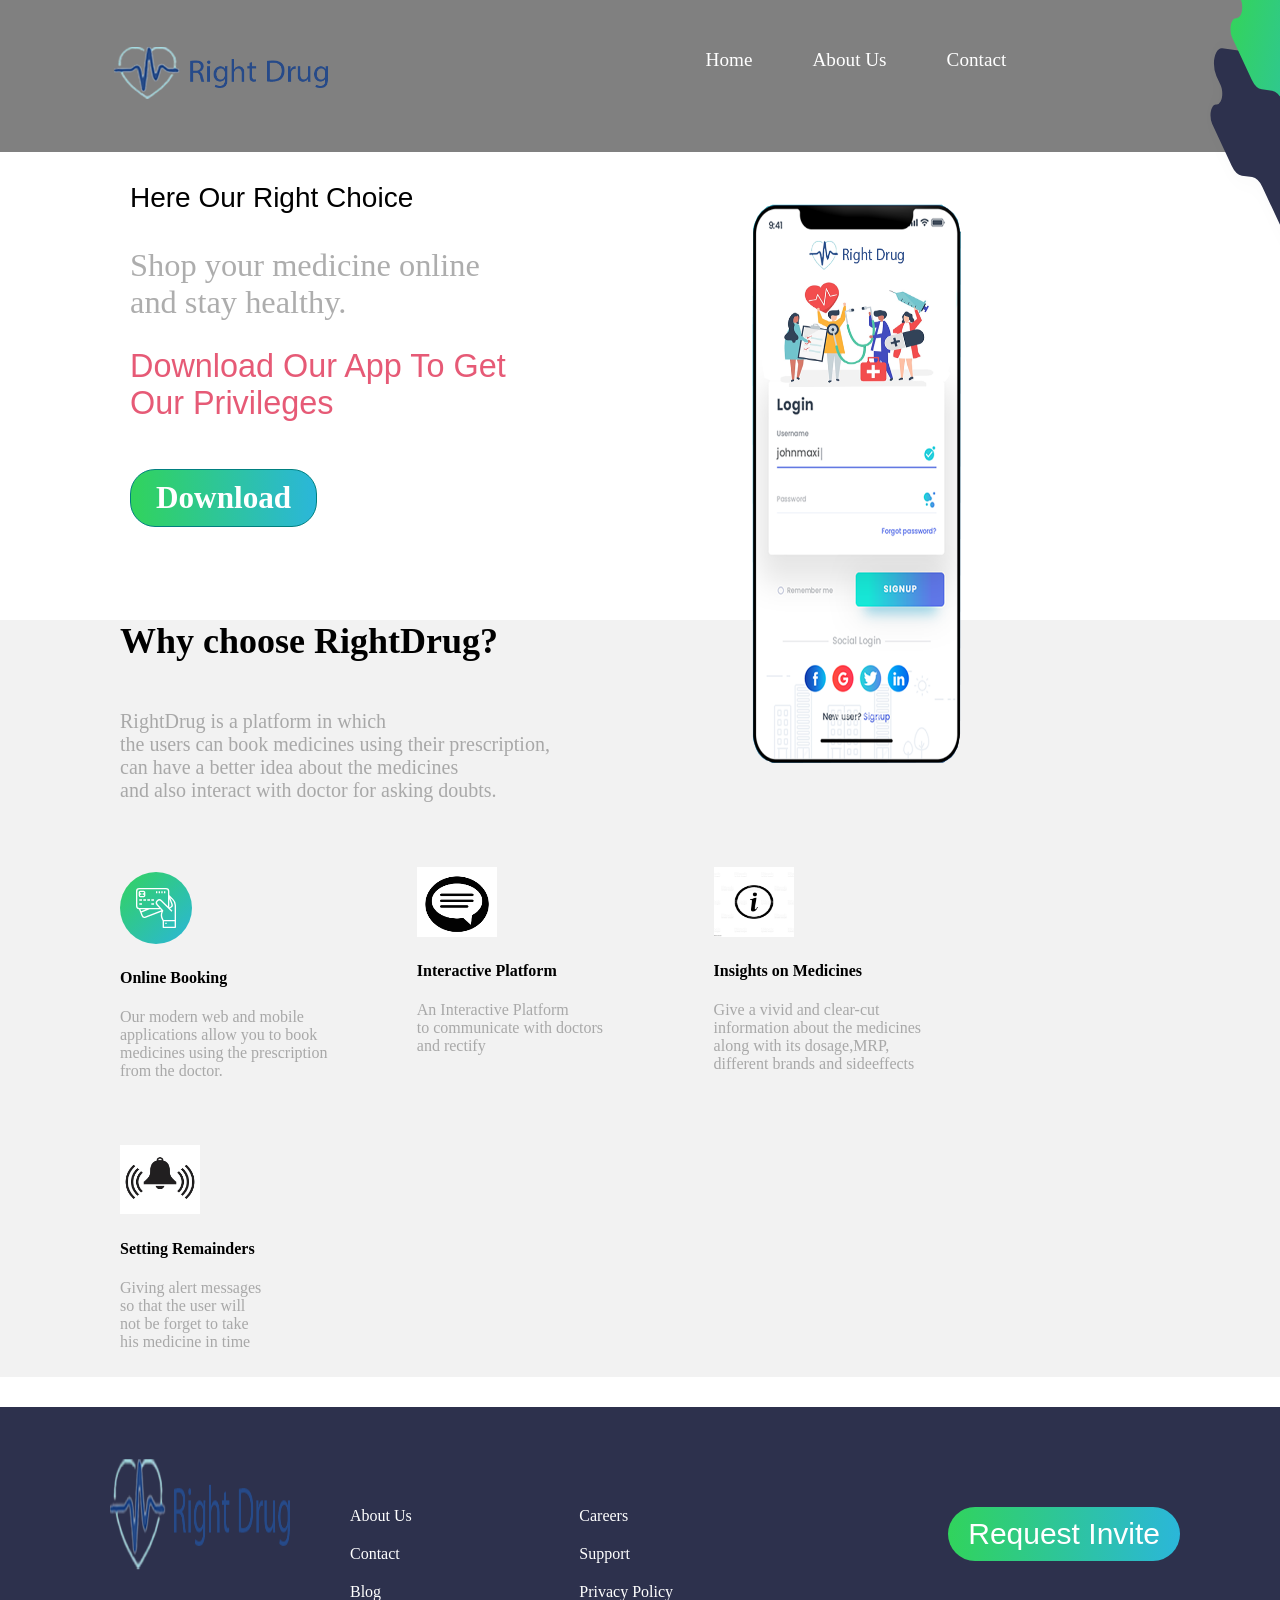
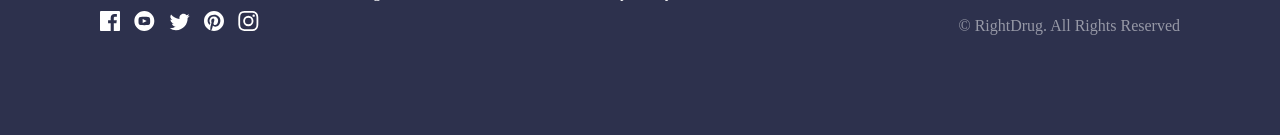
<file: index.html>
<!DOCTYPE html>
<html lang="en">
<head>
  <meta charset="UTF-8">
  <meta name="viewport" content="width=device-width, initial-scale=1.0"> <!-- displays site properly based on user's device -->

  <link href="https://fonts.googleapis.com/css2?family=Public+Sans:wght@300;400;700&display=swap" rel="stylesheet">

  <link rel="icon" type="image/png" sizes="32x32" href="./images/favicon-32x32.png">

  <link rel="stylesheet" type="text/css" href="s3.css">
  
  <title>RightDrug</title>

</head>
<body>
<header>
    <div class="h-lg">
        <img src="RightDrug logo.png">
    </div>
    <nav>
        <a href="">Home</a>
        <a href="">About Us</a>
        <a href="">Contact</a>
    </nav>
    <button class="btn">Know More</button>
        

</header>
<section class="s-1">
        <div class="row">
            <div class="s1-text">
                <span>Here Our Right Choice</span>
                <p>Shop your medicine online<br>and stay healthy.</p>
                <p class="y">Download Our App To Get Our Privileges</p>
                <h6>Download</h6>
            </div>
            <div class="mn-img">
                <img src="/bg-intro-desktop.svg">
            </div>
            <div class="sub-img">
                <img src="/RightDrug.png">
            </div>
            
        </div>

</section>
<section class="s2">
    <section class="s-2">
        <div class="s2-mn">
            <h4>Why choose RightDrug?</h4>
            <p>RightDrug is a platform in which<br> the users can book medicines using their prescription,<br> can have a better idea about the medicines<br> and also interact with doctor for asking doubts.  </p>
        </div> 
        <div class="s2-mnbx row">
            <div class="s2-bx">
                <img src="icon-online.svg">
                <h4>Online Booking</h4>
                <p>Our modern web and mobile<br>applications allow you to book<br> medicines using the prescription<br> from the doctor.<br></p>
            </div>
            <div class="s22-bx">
                <img src="/vector60-2497-01.jpg">
                <h4>Interactive Platform</h4>
                <p>An Interactive Platform<br>to communicate with doctors<br>and rectify</p>
            </div>
            <div class="s22-bx">
                <img src="/istockphoto-1140611970-1024x1024.jpg">
                <h4>Insights on Medicines</h4>
                <p>Give a vivid and clear-cut<br>information about the medicines<br>along with its dosage,MRP,<br>different brands and sideeffects</p>
            </div>
            <div class="s22-bx">
                <img src="/istockphoto-636632652-612x612.jpg">
                <h4>Setting Remainders</h4>
                <p>Giving alert messages<br>so that the user will<br> not be forget to take<br> his medicine in time</p>
            </div>
        </div>          
    </section>
</section>

<footer>
    <div>
        <div class="i">
            <img src="RightDrug logo.png" width="200" height="200">
        </div>    
            <defs>
                <linearGradient id="a" x1="72.195%" x2="17.503%" y1="0%" y2="100%">
                    <stop offset="0%" stop-color="#33D35E" />
                    <stop offset="100%" stop-color="#2AB6D9" />
                </linearGradient>
            </defs>
            <g fill="none" fill-rule="evenodd">
                <path fill="#fff" fill-rule="nonzero"
                    d="M37.754 15.847c2.852 0 5.152-1.622 5.952-4.216h-3.897c-.376.665-1.14 1.066-2.055 1.066-1.237 0-2.065-.674-2.32-1.978h8.44c.051-.352.081-.694.081-1.037 0-3.335-2.537-5.95-6.201-5.95-3.568 0-6.175 2.564-6.175 6.049 0 3.473 2.628 6.066 6.175 6.066zm2.344-7.297h-4.596c.317-1.129 1.11-1.749 2.252-1.749 1.181 0 2 .613 2.344 1.75zm10.946 7.296c1.32 0 2.5-.434 3.43-1.188l.336.804h3.027V4.093h-2.919l-.4.88c-.94-.775-2.135-1.222-3.474-1.222-3.476 0-5.961 2.505-5.961 6.026 0 3.533 2.485 6.07 5.961 6.07zm.524-3.467c-1.467 0-2.545-1.108-2.545-2.593 0-1.475 1.069-2.583 2.545-2.583 1.466 0 2.544 1.108 2.544 2.583 0 1.485-1.078 2.593-2.544 2.593zm13.123 3.467c3.02 0 5.025-1.554 5.025-3.93 0-2.883-2.387-3.256-4.183-3.575-1.08-.193-1.95-.344-1.95-.99 0-.527.422-.838 1.05-.838.71 0 1.197.337 1.197 1.063h3.667c-.044-2.303-1.92-3.843-4.816-3.843-2.912 0-4.854 1.47-4.854 3.75 0 2.757 2.337 3.289 4.1 3.574 1.092.181 1.952.368 1.952 1.024 0 .587-.543.88-1.116.88-.742 0-1.32-.383-1.32-1.214h-3.77c.036 2.463 1.919 4.1 5.018 4.1zm8.1 3.858c2.936 0 4.344-1.257 5.877-4.736l4.764-10.863h-4.206l-2.249 6.263-2.412-6.263H70.31l4.698 10.43c-.53 1.414-.983 1.804-2.48 1.804H71.45v3.365h1.341zm18.504-3.858c3.5 0 5.973-2.515 5.973-6.048S94.796 3.75 91.295 3.75a5.332 5.332 0 00-2.825.784V0H84.6v15.474h2.897l.37-.844c.923.771 2.102 1.216 3.428 1.216zm-.523-3.467c-1.467 0-2.545-1.108-2.545-2.58 0-1.486 1.078-2.594 2.545-2.594 1.466 0 2.544 1.108 2.544 2.593 0 1.473-1.087 2.58-2.544 2.58zm13.598 3.467c1.32 0 2.5-.434 3.43-1.188l.336.804h3.027V4.093h-2.918l-.401.88c-.939-.775-2.135-1.222-3.474-1.222-3.476 0-5.96 2.505-5.96 6.026 0 3.533 2.484 6.07 5.96 6.07zm.524-3.467c-1.467 0-2.545-1.108-2.545-2.593 0-1.475 1.07-2.583 2.545-2.583 1.467 0 2.545 1.108 2.545 2.583 0 1.485-1.078 2.593-2.545 2.593zm12.653 3.095V9.403c0-1.447.702-2.3 1.923-2.3.986 0 1.483.657 1.483 1.98v6.39h3.915V8.543c0-2.897-1.733-4.773-4.373-4.773-1.47 0-2.733.565-3.58 1.508l-.537-1.172h-2.747v11.369h3.916zm13.748 0v-4.808l2.848 4.808h4.616l-3.902-5.95 3.543-5.419h-4.397l-2.708 4.454V0h-3.916v15.474h3.916z" />
                <g fill="url(#a)">
                    <path d="M10.802 0L0 19.704h5.986L16.789 0z" />
                    <path opacity=".5" d="M18.171 0L7.368 19.704h5.986L24.157 0z" />
                    <path opacity=".15" d="M25.539 0L14.737 19.704h5.986L31.525 0z" />
                </g>
            </g>
        </img>
        <div class="social-icons">
            <svg xmlns="http://www.w3.org/2000/svg" width="20" height="20">
                <path fill="#FFF"
                    d="M18.896 0H1.104C.494 0 0 .494 0 1.104v17.793C0 19.506.494 20 1.104 20h9.58v-7.745H8.076V9.237h2.606V7.01c0-2.583 1.578-3.99 3.883-3.99 1.104 0 2.052.082 2.329.119v2.7h-1.598c-1.254 0-1.496.597-1.496 1.47v1.928h2.989l-.39 3.018h-2.6V20h5.098c.608 0 1.102-.494 1.102-1.104V1.104C20 .494 19.506 0 18.896 0z" />
            </svg>
            <svg xmlns="http://www.w3.org/2000/svg" width="21" height="20">
                <path fill="#FFF"
                    d="M10.333 0c-5.522 0-10 4.478-10 10 0 5.523 4.478 10 10 10 5.523 0 10-4.477 10-10 0-5.522-4.477-10-10-10zm3.701 14.077c-1.752.12-5.653.12-7.402 0C4.735 13.947 4.514 13.018 4.5 10c.014-3.024.237-3.947 2.132-4.077 1.749-.12 5.651-.12 7.402 0 1.898.13 2.118 1.059 2.133 4.077-.015 3.024-.238 3.947-2.133 4.077zM8.667 8.048l4.097 1.949-4.097 1.955V8.048z" />
            </svg>
            <svg xmlns="http://www.w3.org/2000/svg" width="21" height="18">
                <path fill="#FFF"
                    d="M20.667 2.797a8.192 8.192 0 01-2.357.646 4.11 4.11 0 001.804-2.27 8.22 8.22 0 01-2.606.996A4.096 4.096 0 0014.513.873c-2.649 0-4.595 2.472-3.997 5.038a11.648 11.648 0 01-8.457-4.287 4.109 4.109 0 001.27 5.478A4.086 4.086 0 011.47 6.59c-.045 1.901 1.317 3.68 3.29 4.075a4.113 4.113 0 01-1.853.07 4.106 4.106 0 003.834 2.85 8.25 8.25 0 01-6.075 1.7 11.616 11.616 0 006.29 1.843c7.618 0 11.922-6.434 11.662-12.205a8.354 8.354 0 002.048-2.124z" />
            </svg>
            <svg xmlns="http://www.w3.org/2000/svg" width="20" height="20">
                <path fill="#FFF"
                    d="M10 0C4.478 0 0 4.477 0 10c0 4.237 2.636 7.855 6.356 9.312-.088-.791-.167-2.005.035-2.868.182-.78 1.172-4.97 1.172-4.97s-.299-.6-.299-1.486c0-1.39.806-2.428 1.81-2.428.852 0 1.264.64 1.264 1.408 0 .858-.545 2.14-.828 3.33-.236.995.5 1.807 1.48 1.807 1.778 0 3.144-1.874 3.144-4.58 0-2.393-1.72-4.068-4.177-4.068-2.845 0-4.515 2.135-4.515 4.34 0 .859.331 1.781.745 2.281a.3.3 0 01.069.288l-.278 1.133c-.044.183-.145.223-.335.134-1.249-.581-2.03-2.407-2.03-3.874 0-3.154 2.292-6.052 6.608-6.052 3.469 0 6.165 2.473 6.165 5.776 0 3.447-2.173 6.22-5.19 6.22-1.013 0-1.965-.525-2.291-1.148l-.623 2.378c-.226.869-.835 1.958-1.244 2.621.937.29 1.931.446 2.962.446 5.522 0 10-4.477 10-10S15.522 0 10 0z" />
            </svg>
            <svg xmlns="http://www.w3.org/2000/svg" width="21" height="20">
                <path fill="#FFF"
                    d="M10.333 1.802c2.67 0 2.987.01 4.042.059 2.71.123 3.976 1.409 4.1 4.099.048 1.054.057 1.37.057 4.04 0 2.672-.01 2.988-.058 4.042-.124 2.687-1.386 3.975-4.099 4.099-1.055.048-1.37.058-4.042.058-2.67 0-2.986-.01-4.04-.058-2.717-.124-3.976-1.416-4.1-4.1-.048-1.054-.058-1.37-.058-4.041 0-2.67.01-2.986.058-4.04.124-2.69 1.387-3.977 4.1-4.1 1.054-.048 1.37-.058 4.04-.058zm0-1.802C7.618 0 7.278.012 6.211.06 2.579.227.56 2.242.394 5.877.345 6.944.334 7.284.334 10s.011 3.057.06 4.123c.166 3.632 2.181 5.65 5.816 5.817 1.068.048 1.408.06 4.123.06 2.716 0 3.057-.012 4.124-.06 3.628-.167 5.651-2.182 5.816-5.817.049-1.066.06-1.407.06-4.123s-.011-3.056-.06-4.122C20.11 2.249 18.093.228 14.458.06 13.39.01 13.049 0 10.333 0zm0 4.865a5.135 5.135 0 100 10.27 5.135 5.135 0 000-10.27zm0 8.468a3.333 3.333 0 110-6.666 3.333 3.333 0 010 6.666zm5.339-9.87a1.2 1.2 0 10-.001 2.4 1.2 1.2 0 000-2.4z" />
            </svg>
        </div>
    </div>
    <div>
        <div>About Us</div>
        <div>Contact</div>
        <div>Blog</div>
    </div>
    <div>
        <div>Careers</div>
        <div>Support</div>
        <div>Privacy Policy</div>
    </div>
    <div></div>
    <div>
        <button>Request Invite</button>
        <div>© RightDrug. All Rights Reserved</div>
    </div>
</footer>
</body>
</html>
</file>
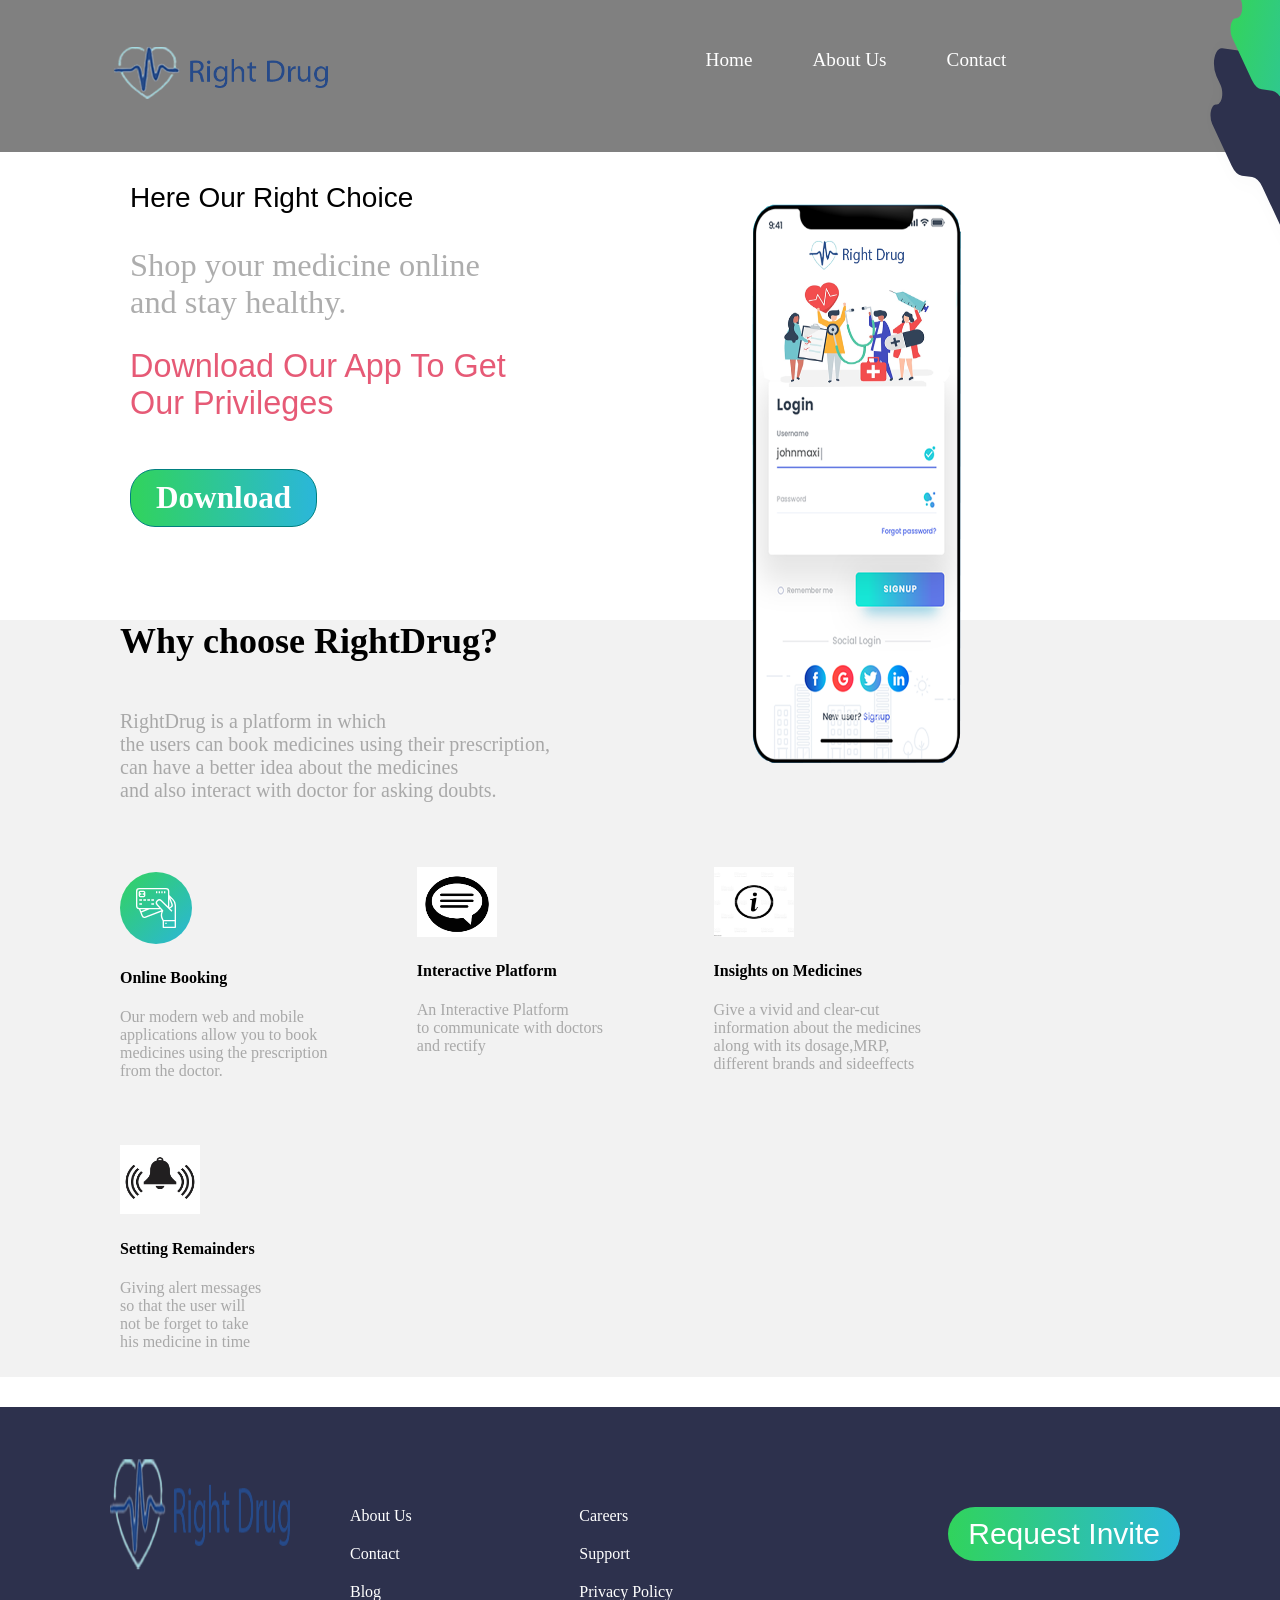
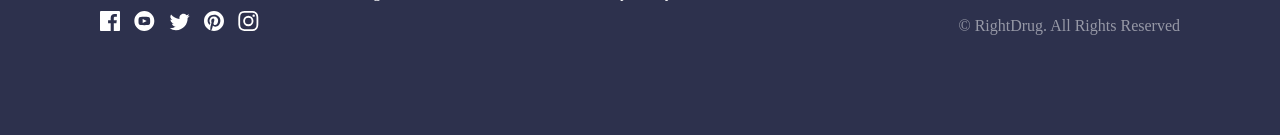
<file: i3.html>
<!DOCTYPE html>
<html lang="en">
<head>
  <meta charset="UTF-8">
  <meta name="viewport" content="width=device-width, initial-scale=1.0"> <!-- displays site properly based on user's device -->

  <link href="https://fonts.googleapis.com/css2?family=Public+Sans:wght@300;400;700&display=swap" rel="stylesheet">

  <link rel="icon" type="image/png" sizes="32x32" href="./images/favicon-32x32.png">

  <link rel="stylesheet" type="text/css" href="s3.css">
  
  <title>Skill Safari | Easybank landing page</title>

</head>
<body>
<header>
    <div class="h-lg">
        <img src="RightDrug logo.png">
    </div>
    <nav>
        <a href="">Home</a>
        <a href="">About Us</a>
        <a href="">Contact</a>
    </nav>
    <button class="btn">Know More</button>
        

</header>
<section class="s-1">
        <div class="row">
            <div class="s1-text">
                <span>Here Our Right Choice</span>
                <p>Shop your medicine online<br>and stay healthy.</p>
                <p class="y">Download Our App To Get Our Privileges</p>
                <h6>Download</h6>
            </div>
            <div class="mn-img">
                <img src="/bg-intro-desktop.svg">
            </div>
            <div class="sub-img">
                <img src="/RightDrug.png">
            </div>
            
        </div>

</section>
<section class="s2">
    <section class="s-2">
        <div class="s2-mn">
            <h4>Why choose RightDrug?</h4>
            <p>RightDrug is a platform in which<br> the users can book medicines using their prescription,<br> can have a better idea about the medicines<br> and also interact with doctor for asking doubts.  </p>
        </div> 
        <div class="s2-mnbx row">
            <div class="s2-bx">
                <img src="icon-online.svg">
                <h4>Online Booking</h4>
                <p>Our modern web and mobile<br>applications allow you to book<br> medicines using the prescription<br> from the doctor.<br></p>
            </div>
            <div class="s22-bx">
                <img src="/vector60-2497-01.jpg">
                <h4>Interactive Platform</h4>
                <p>An Interactive Platform<br>to communicate with doctors<br>and rectify</p>
            </div>
            <div class="s22-bx">
                <img src="/istockphoto-1140611970-1024x1024.jpg">
                <h4>Insights on Medicines</h4>
                <p>Give a vivid and clear-cut<br>information about the medicines<br>along with its dosage,MRP,<br>different brands and sideeffects</p>
            </div>
            <div class="s22-bx">
                <img src="/istockphoto-636632652-612x612.jpg">
                <h4>Setting Remainders</h4>
                <p>Giving alert messages<br>so that the user will<br> not be forget to take<br> his medicine in time</p>
            </div>
        </div>          
    </section>
</section>

<footer>
    <div>
        <div class="i">
            <img src="RightDrug logo.png" width="200" height="200">
        </div>    
            <defs>
                <linearGradient id="a" x1="72.195%" x2="17.503%" y1="0%" y2="100%">
                    <stop offset="0%" stop-color="#33D35E" />
                    <stop offset="100%" stop-color="#2AB6D9" />
                </linearGradient>
            </defs>
            <g fill="none" fill-rule="evenodd">
                <path fill="#fff" fill-rule="nonzero"
                    d="M37.754 15.847c2.852 0 5.152-1.622 5.952-4.216h-3.897c-.376.665-1.14 1.066-2.055 1.066-1.237 0-2.065-.674-2.32-1.978h8.44c.051-.352.081-.694.081-1.037 0-3.335-2.537-5.95-6.201-5.95-3.568 0-6.175 2.564-6.175 6.049 0 3.473 2.628 6.066 6.175 6.066zm2.344-7.297h-4.596c.317-1.129 1.11-1.749 2.252-1.749 1.181 0 2 .613 2.344 1.75zm10.946 7.296c1.32 0 2.5-.434 3.43-1.188l.336.804h3.027V4.093h-2.919l-.4.88c-.94-.775-2.135-1.222-3.474-1.222-3.476 0-5.961 2.505-5.961 6.026 0 3.533 2.485 6.07 5.961 6.07zm.524-3.467c-1.467 0-2.545-1.108-2.545-2.593 0-1.475 1.069-2.583 2.545-2.583 1.466 0 2.544 1.108 2.544 2.583 0 1.485-1.078 2.593-2.544 2.593zm13.123 3.467c3.02 0 5.025-1.554 5.025-3.93 0-2.883-2.387-3.256-4.183-3.575-1.08-.193-1.95-.344-1.95-.99 0-.527.422-.838 1.05-.838.71 0 1.197.337 1.197 1.063h3.667c-.044-2.303-1.92-3.843-4.816-3.843-2.912 0-4.854 1.47-4.854 3.75 0 2.757 2.337 3.289 4.1 3.574 1.092.181 1.952.368 1.952 1.024 0 .587-.543.88-1.116.88-.742 0-1.32-.383-1.32-1.214h-3.77c.036 2.463 1.919 4.1 5.018 4.1zm8.1 3.858c2.936 0 4.344-1.257 5.877-4.736l4.764-10.863h-4.206l-2.249 6.263-2.412-6.263H70.31l4.698 10.43c-.53 1.414-.983 1.804-2.48 1.804H71.45v3.365h1.341zm18.504-3.858c3.5 0 5.973-2.515 5.973-6.048S94.796 3.75 91.295 3.75a5.332 5.332 0 00-2.825.784V0H84.6v15.474h2.897l.37-.844c.923.771 2.102 1.216 3.428 1.216zm-.523-3.467c-1.467 0-2.545-1.108-2.545-2.58 0-1.486 1.078-2.594 2.545-2.594 1.466 0 2.544 1.108 2.544 2.593 0 1.473-1.087 2.58-2.544 2.58zm13.598 3.467c1.32 0 2.5-.434 3.43-1.188l.336.804h3.027V4.093h-2.918l-.401.88c-.939-.775-2.135-1.222-3.474-1.222-3.476 0-5.96 2.505-5.96 6.026 0 3.533 2.484 6.07 5.96 6.07zm.524-3.467c-1.467 0-2.545-1.108-2.545-2.593 0-1.475 1.07-2.583 2.545-2.583 1.467 0 2.545 1.108 2.545 2.583 0 1.485-1.078 2.593-2.545 2.593zm12.653 3.095V9.403c0-1.447.702-2.3 1.923-2.3.986 0 1.483.657 1.483 1.98v6.39h3.915V8.543c0-2.897-1.733-4.773-4.373-4.773-1.47 0-2.733.565-3.58 1.508l-.537-1.172h-2.747v11.369h3.916zm13.748 0v-4.808l2.848 4.808h4.616l-3.902-5.95 3.543-5.419h-4.397l-2.708 4.454V0h-3.916v15.474h3.916z" />
                <g fill="url(#a)">
                    <path d="M10.802 0L0 19.704h5.986L16.789 0z" />
                    <path opacity=".5" d="M18.171 0L7.368 19.704h5.986L24.157 0z" />
                    <path opacity=".15" d="M25.539 0L14.737 19.704h5.986L31.525 0z" />
                </g>
            </g>
        </img>
        <div class="social-icons">
            <svg xmlns="http://www.w3.org/2000/svg" width="20" height="20">
                <path fill="#FFF"
                    d="M18.896 0H1.104C.494 0 0 .494 0 1.104v17.793C0 19.506.494 20 1.104 20h9.58v-7.745H8.076V9.237h2.606V7.01c0-2.583 1.578-3.99 3.883-3.99 1.104 0 2.052.082 2.329.119v2.7h-1.598c-1.254 0-1.496.597-1.496 1.47v1.928h2.989l-.39 3.018h-2.6V20h5.098c.608 0 1.102-.494 1.102-1.104V1.104C20 .494 19.506 0 18.896 0z" />
            </svg>
            <svg xmlns="http://www.w3.org/2000/svg" width="21" height="20">
                <path fill="#FFF"
                    d="M10.333 0c-5.522 0-10 4.478-10 10 0 5.523 4.478 10 10 10 5.523 0 10-4.477 10-10 0-5.522-4.477-10-10-10zm3.701 14.077c-1.752.12-5.653.12-7.402 0C4.735 13.947 4.514 13.018 4.5 10c.014-3.024.237-3.947 2.132-4.077 1.749-.12 5.651-.12 7.402 0 1.898.13 2.118 1.059 2.133 4.077-.015 3.024-.238 3.947-2.133 4.077zM8.667 8.048l4.097 1.949-4.097 1.955V8.048z" />
            </svg>
            <svg xmlns="http://www.w3.org/2000/svg" width="21" height="18">
                <path fill="#FFF"
                    d="M20.667 2.797a8.192 8.192 0 01-2.357.646 4.11 4.11 0 001.804-2.27 8.22 8.22 0 01-2.606.996A4.096 4.096 0 0014.513.873c-2.649 0-4.595 2.472-3.997 5.038a11.648 11.648 0 01-8.457-4.287 4.109 4.109 0 001.27 5.478A4.086 4.086 0 011.47 6.59c-.045 1.901 1.317 3.68 3.29 4.075a4.113 4.113 0 01-1.853.07 4.106 4.106 0 003.834 2.85 8.25 8.25 0 01-6.075 1.7 11.616 11.616 0 006.29 1.843c7.618 0 11.922-6.434 11.662-12.205a8.354 8.354 0 002.048-2.124z" />
            </svg>
            <svg xmlns="http://www.w3.org/2000/svg" width="20" height="20">
                <path fill="#FFF"
                    d="M10 0C4.478 0 0 4.477 0 10c0 4.237 2.636 7.855 6.356 9.312-.088-.791-.167-2.005.035-2.868.182-.78 1.172-4.97 1.172-4.97s-.299-.6-.299-1.486c0-1.39.806-2.428 1.81-2.428.852 0 1.264.64 1.264 1.408 0 .858-.545 2.14-.828 3.33-.236.995.5 1.807 1.48 1.807 1.778 0 3.144-1.874 3.144-4.58 0-2.393-1.72-4.068-4.177-4.068-2.845 0-4.515 2.135-4.515 4.34 0 .859.331 1.781.745 2.281a.3.3 0 01.069.288l-.278 1.133c-.044.183-.145.223-.335.134-1.249-.581-2.03-2.407-2.03-3.874 0-3.154 2.292-6.052 6.608-6.052 3.469 0 6.165 2.473 6.165 5.776 0 3.447-2.173 6.22-5.19 6.22-1.013 0-1.965-.525-2.291-1.148l-.623 2.378c-.226.869-.835 1.958-1.244 2.621.937.29 1.931.446 2.962.446 5.522 0 10-4.477 10-10S15.522 0 10 0z" />
            </svg>
            <svg xmlns="http://www.w3.org/2000/svg" width="21" height="20">
                <path fill="#FFF"
                    d="M10.333 1.802c2.67 0 2.987.01 4.042.059 2.71.123 3.976 1.409 4.1 4.099.048 1.054.057 1.37.057 4.04 0 2.672-.01 2.988-.058 4.042-.124 2.687-1.386 3.975-4.099 4.099-1.055.048-1.37.058-4.042.058-2.67 0-2.986-.01-4.04-.058-2.717-.124-3.976-1.416-4.1-4.1-.048-1.054-.058-1.37-.058-4.041 0-2.67.01-2.986.058-4.04.124-2.69 1.387-3.977 4.1-4.1 1.054-.048 1.37-.058 4.04-.058zm0-1.802C7.618 0 7.278.012 6.211.06 2.579.227.56 2.242.394 5.877.345 6.944.334 7.284.334 10s.011 3.057.06 4.123c.166 3.632 2.181 5.65 5.816 5.817 1.068.048 1.408.06 4.123.06 2.716 0 3.057-.012 4.124-.06 3.628-.167 5.651-2.182 5.816-5.817.049-1.066.06-1.407.06-4.123s-.011-3.056-.06-4.122C20.11 2.249 18.093.228 14.458.06 13.39.01 13.049 0 10.333 0zm0 4.865a5.135 5.135 0 100 10.27 5.135 5.135 0 000-10.27zm0 8.468a3.333 3.333 0 110-6.666 3.333 3.333 0 010 6.666zm5.339-9.87a1.2 1.2 0 10-.001 2.4 1.2 1.2 0 000-2.4z" />
            </svg>
        </div>
    </div>
    <div>
        <div>About Us</div>
        <div>Contact</div>
        <div>Blog</div>
    </div>
    <div>
        <div>Careers</div>
        <div>Support</div>
        <div>Privacy Policy</div>
    </div>
    <div></div>
    <div>
        <button>Request Invite</button>
        <div>© RightDrug. All Rights Reserved</div>
    </div>
</footer>
</body>
</html>
</file>
<file: s3.css>
@import url('https://stackpath.bootstrapcdn.com/font-awesome/4.7.0/css/font-awesome.min.css');

body{
    margin: 0;
    background-color: white;
}

.container {

width: 1200px;
margin: auto;
 
}

.row{
    display: flex;
    flex-wrap: wrap;
}

header{
    padding: 12px;
    background-color: rgba(128, 128, 128);
    top: 0%;
    position: relative;
    width: 100%;


}
nav{
    margin-left: 52%;
    margin-top: -72px;
}

nav a{
    
    text-decoration: none;
    color: white;
    font-size: 120%;
    padding: 0 28px;
    border-radius: 15px;
}

nav a:hover{
    color: rgba(6, 95, 6, 0.652);
    background-color:rgba(12, 191, 12, 0.831);
}

 .btn{
     margin-left: 1650px;
     margin-top: -140px;
     margin-bottom: 40px;
    padding: 10px 20px;
    border-radius: 50px;
    border: none;
    color: white;
    background: linear-gradient(to right, hsl(136, 65%, 51%), hsl(192, 70%, 51%));
    font-size: 130%;
    font-weight: 500%;
 }


.btn:hover{
    color: black;
    background-color:lightblue;
    font-size: 150%;
    cursor: pointer;

}

header .h-lg{
    margin-left: 7%;
    margin-top: 10px;
    
}
.h-lg img{
  width: 20%;
  height: 20%;
}

.s-1{
    margin-top: 30px;
    margin-left: 80px;
}

.s1-text{
    margin-top: -5;
    margin-left: 50px;
    flex: 0 0 400px;
    font-size: 150%;
}

.s1-text span{
    font-size: 28px;
    font-family: Arial, Helvetica, sans-serif;
    font-weight: 255%;
}

.s1-text p{
    margin-top: -5;
   color: rgba(128, 128, 128, 0.645);
   font-size: 135%;
}
.s1-text .y {
  margin-top: -5px;
  color: rgba(220, 20, 60, 0.7);
   font-family: Verdana, Geneva, Tahoma, sans-serif;
   font-size: 135%;
   font-weight: 125%;
   

}


.s1-text h6{
    
    display: inline-block;
    margin-top: 15px;
    color: white;
    background: linear-gradient(to right, hsl(136, 65%, 51%), hsl(192, 70%, 51%));
    font-size: 130%;
    font-weight: 500%;
    padding: 10px 25px;
    border: 1px solid teal;
    border-radius: 25px;
}

.s1-text h6:hover{
    color: green;
    background-color: rgba(12, 121, 237, 0.597);
    transition: 0.5s;

}

.s1-img{
    margin-left: 200px;
    flex: 0 0 750px;
    position: absolute;
    top: 14%;
    left: 30%;
}

.mn-img{
     position: relative;
     transform: skewX(-10deg);
     transform: skewY(8deg);  
     margin-left: 250px;
     height: 300px;
     top: -200px;
     left: 35%;
}

.mn-img img{
    width: 50%;
    height: 300px;
}

.sub-img img{
    position: absolute;
    
    z-index: 1;
    
    width: 18%;
    height: 600px;
    top: 21%;
    left: 58%;

}

.s2{
  margin-top: 20px;
    background-color: rgba(128, 128, 128, 0.104);
}

.s2 .s-2{
    margin-top: 20px;
    margin-left: 120px;
    
    
    
}

.s2-bx p{
  color: rgba(128, 128, 128, 0.645);;  
}

.s2-mn h4{
  margin-top: 20px;
   font-size: 225%;
   font-weight: 500px;
     
  
}

.s2-mn p{
    color: rgba(128, 128, 128, 0.645);
    font-size: 125%;
   font-weight: 2525;     
}
 
.s2-bx{
    margin-top: 50px;
    margin-right: 30px;
    flex: 0 0 23%;

}

.s22-bx{
  margin-top: 45px;
  margin-right: 30px;
  flex: 0 0 23%;

}
.s22-bx img{

  height: 30%;
  width: 30%;
  
}

.s22-bx p{
    color: rgba(128, 128, 128, 0.645);
}
  

footer {
  margin-top: 30px;
    padding: 100px;
    background-color: hsl(233, 26%, 24%);
    color: white;
    display: grid;
    grid-template-columns: 2fr 2fr 2fr 1fr 2fr;
    gap: 50px;
  }
  
  footer > div:first-child {
    display: flex;
    flex-direction: column;
    justify-content: space-between;
  }
  
  footer > div:first-child svg {
    margin-right: 10px;
  }
  
  footer > div:nth-child(2) > div,
  footer > div:nth-child(3) > div {
    font-weight: 300px;
    font-size: 130px;
    margin-bottom: 20px;
    font-size: 16px;
    cursor: pointer;
  }
  
  footer > div:nth-child(2) > div:hover,
  footer > div:nth-child(3) > div:hover {
    color: hsl(136, 65%, 51%);
  }
  
  footer > div:nth-child(2) > div:last-child,
  footer > div:nth-child(3) > div:last-child {
    margin-bottom: 0px;
  }
  
  footer > div:last-child {
    display: flex;
    flex-direction: column;
    justify-content: space-between;
    align-items: flex-end;
    white-space: nowrap;
  }
  
  footer > div:last-child > div {
    font-size: 16px;
    color: hsl(233, 8%, 62%);
  }
  
  footer .i img{
   
   margin-top: -100px;
  }

  footer button {
    padding: 10px 20px;
    border-radius: 50px;
    border: none;
    color: white;
    font-size:30px ;
    background: linear-gradient(to right, hsl(136, 65%, 51%), hsl(192, 70%, 51%));
    cursor: pointer;
  }
  
  footer button:hover {
    opacity: 0.7;
  }
  
  .social-icons > svg {
    cursor: pointer;
  }
  
  .social-icons > svg:hover path {
    fill: hsl(136, 65%, 51%);
  }
  
  @media screen and (max-width: 1024px) {
    footer {
      grid-template-columns: 1fr;
      gap: 10px;
      text-align: center;
      padding: 30px;
    }
    footer > div:first-child svg {
      margin: 10px auto;
    }
    footer > div:last-child {
      align-items: center;
    }
    footer > div:last-child button {
      margin-bottom: 20px;
    }
    footer > div:first-child .social-icons > svg {
      margin: 10px 5px;
    }
  }
</file>
